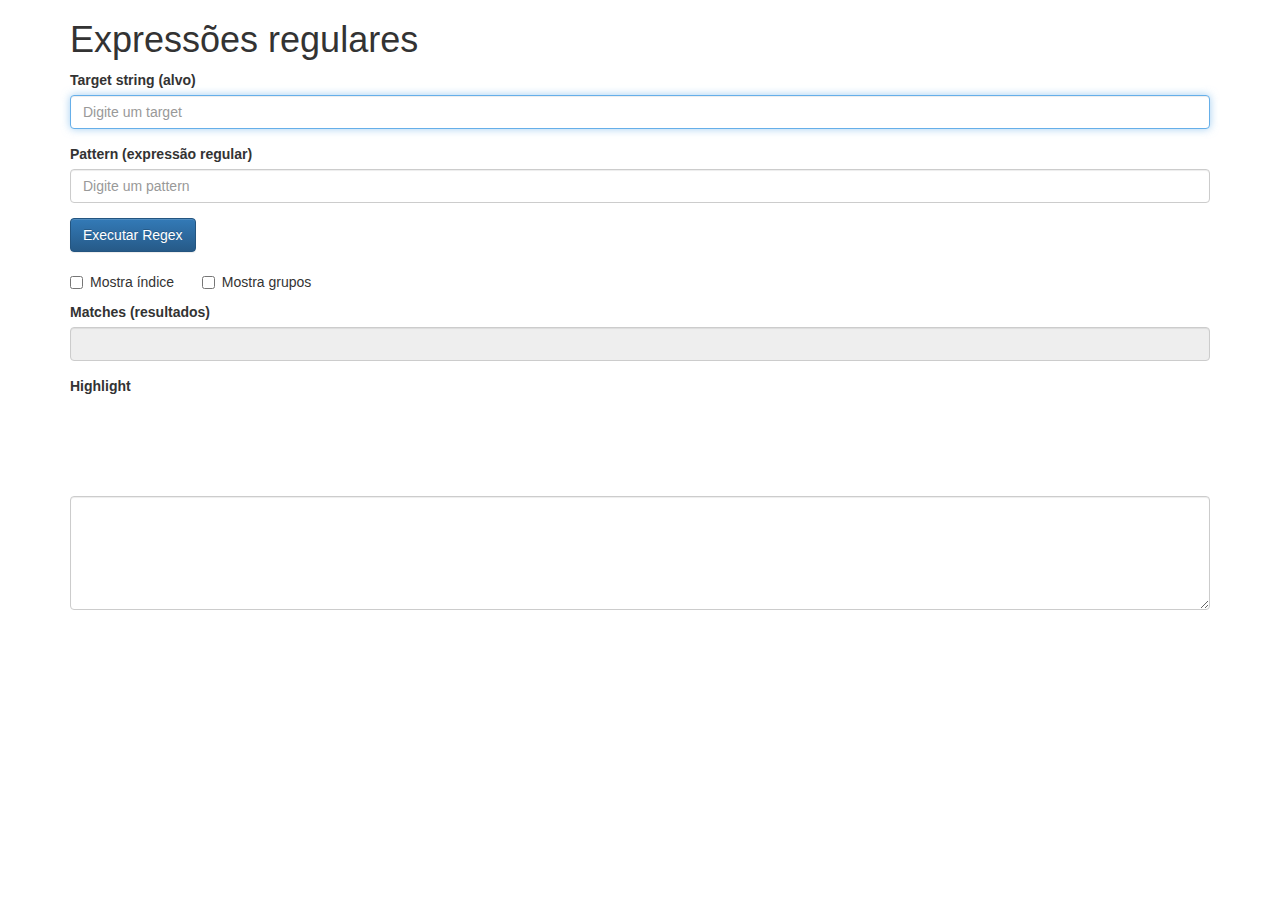
<file: T3/RegEx/index.html>
<!DOCTYPE html>
<html>
<head>
    <meta charset="UTF-8">
    <title>Alura - Expressões regulares</title>
    <link rel="stylesheet" href="css/bootstrap.css">
    <link rel="stylesheet" href="css/bootstrap-theme.css"> 
</head>

<body class="container">
    
    <h1 class="text-left">Expressões regulares</h1>
    
    <form class="form" >
        
        <div class="form-group">
            <label for="target">Target string (alvo)</label>
            <input type="text" id="target" class="form-control" value="" autocomplete="off" required autofocus placeholder="Digite um target" />        
        </div>    
        
        <div class="form-group">
            <label for="pattern">Pattern (expressão regular)</label>
            <input type="text" id="pattern" class="form-control" value="" autocomplete="off" required  placeholder="Digite um pattern"/>
        </div>

        <div class="form-group">                
            <button class="btn btn-primary" onclick="executa(event)">Executar Regex</button>
        </div>

        <div class="checkbox">
            <label><input type="checkbox" id="mostraIndex" value="true" />Mostra índice </label>
            <label></label>
            <label><input type="checkbox" id="mostraGrupos" value="true" />Mostra grupos </label>
        </div>

        <div class="form-group">
            <label for="resultado" id="labelResultados">Matches (resultados)</label>
            <input type="text" id="resultado" class="form-control" value="" readonly />
        </div>

        <div class="form-group">
            <label for="resultado" id="labelHighlight">Highlight</label>
            <div id="highlightText" style="font-size:30px;"></div>
        </div>
        
    </form>

    <br />
    <br />
    <br />
    <br />

    <div class="form-group">

      <textarea class="form-control" rows="5" id="comment"></textarea>

    </div>
   <br />

    <script src="js/regex.js"></script>
    </body>
</html>
</file>
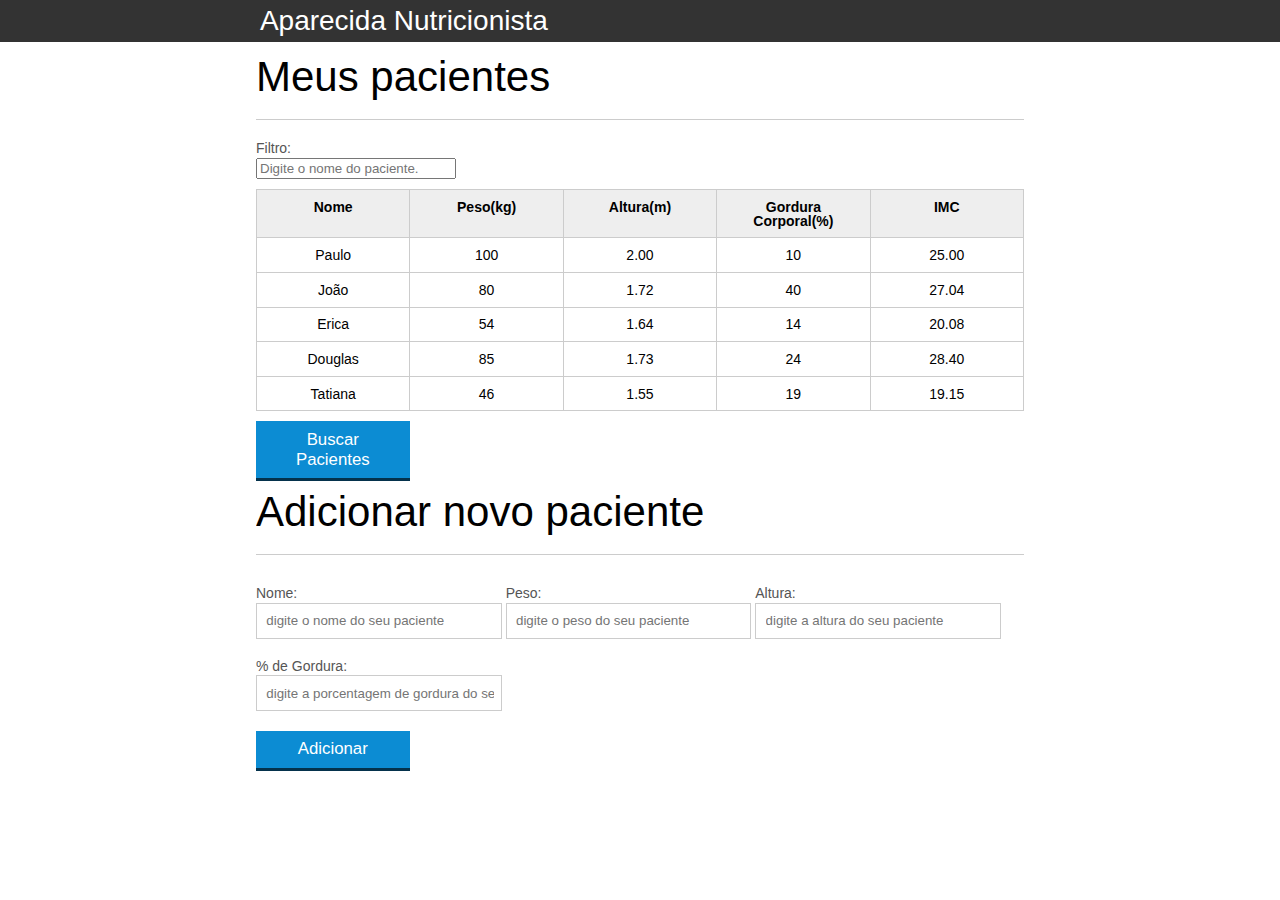
<file: T3/JavaScript/introducao-javascript/index.html>
<!DOCTYPE html>
<html lang="pt-br">
	<head>
		<meta charset="UTF-8">
		<title>Aparecida Nutrição</title>
		<link rel="icon" href="favicon.ico" type="image/x-icon">
		<link rel="stylesheet" type="text/css" href="css/reset.css">
		<link rel="stylesheet" type="text/css" href="css/index.css">
	</head>
	<body>

		<header>
			<div class="container">
				<h1 class="titulo">Aparecida Nutrição</h1>
			</div>
		</header>
		<main>
			<section class="container">
				<h2>Meus pacientes</h2>
				<label for="filtrar-tabela">Filtro:</label>
				<input type="text" name="filtro" id="filtrar-tabela" placeholder="Digite o nome do paciente.">
				<table>
					<thead>
						<tr>
							<th>Nome</th>
							<th>Peso(kg)</th>
							<th>Altura(m)</th>
							<th>Gordura Corporal(%)</th>
							<th>IMC</th>
						</tr>
					</thead>
					<tbody id="tabela-pacientes">
						<tr class="paciente" id="primeiro-paciente" >
							<td class="info-nome">Paulo</td>
							<td class="info-peso">100</td>
							<td class="info-altura">2.00</td>
							<td class="info-gordura">10</td>
							<td class="info-imc">0</td>
						</tr>

						<tr class="paciente" >
							<td class="info-nome">João</td>
							<td class="info-peso">80</td>
							<td class="info-altura">1.72</td>
							<td class="info-gordura">40</td>
							<td class="info-imc">0</td>
						</tr>

						<tr class="paciente" >
							<td class="info-nome">Erica</td>
							<td class="info-peso">54</td>
							<td class="info-altura">1.64</td>
							<td class="info-gordura">14</td>
							<td class="info-imc">0</td>
						</tr>

						<tr class="paciente">
							<td class="info-nome">Douglas</td>
							<td class="info-peso">85</td>
							<td class="info-altura">1.73</td>
							<td class="info-gordura">24</td>
							<td class="info-imc">0</td>
						</tr>

						<tr class="paciente" >
							<td class="info-nome">Tatiana</td>
							<td class="info-peso">46</td>
							<td class="info-altura">1.55</td>
							<td class="info-gordura">19</td>
							<td class="info-imc">0</td>
						</tr>
					</tbody>
				</table>

				<span id="erro-ajax" class="invisivel">Erro ao buscar os pacientes</span>
				<button id="buscar-pacientes" class="botao bto-principal">Buscar Pacientes</button>

			</section>
		</main>

		<section class="container">
    <h2 id="titulo-form">Adicionar novo paciente</h2>
		<ul id="mensagens-erro"></ul>
    <form id="form-adiciona">
        <div class="grupo">
            <label for="nome">Nome:</label>
            <input id="nome" name="nome" type="text" placeholder="digite o nome do seu paciente" class="campo">
        </div>
        <div class="grupo">
            <label for="peso">Peso:</label>
            <input id="peso" name="peso" type="text" placeholder="digite o peso do seu paciente" class="campo campo-medio">
        </div>
        <div class="grupo">
            <label for="altura">Altura:</label>
            <input id="altura" name="altura" type="text" placeholder="digite a altura do seu paciente" class="campo campo-medio">
        </div>
        <div class="grupo">
            <label for="gordura">% de Gordura:</label>
            <input id="gordura" name="gordura" type="text" placeholder="digite a porcentagem de gordura do seu paciente" class="campo campo-medio">
        </div>

        <button id="adicionar-paciente" class="botao bto-principal">Adicionar</button>
    </form>
</section>

		<script src="js/calcula-imc.js"></script>
		<script src="js/form.js"></script>
		<script src="js/remove-paciente.js"></script>
		<script src="js/filtra.js"></script>
		<script src="js/buscar-pacientes.js"></script>



	</body>
</html>
</file>
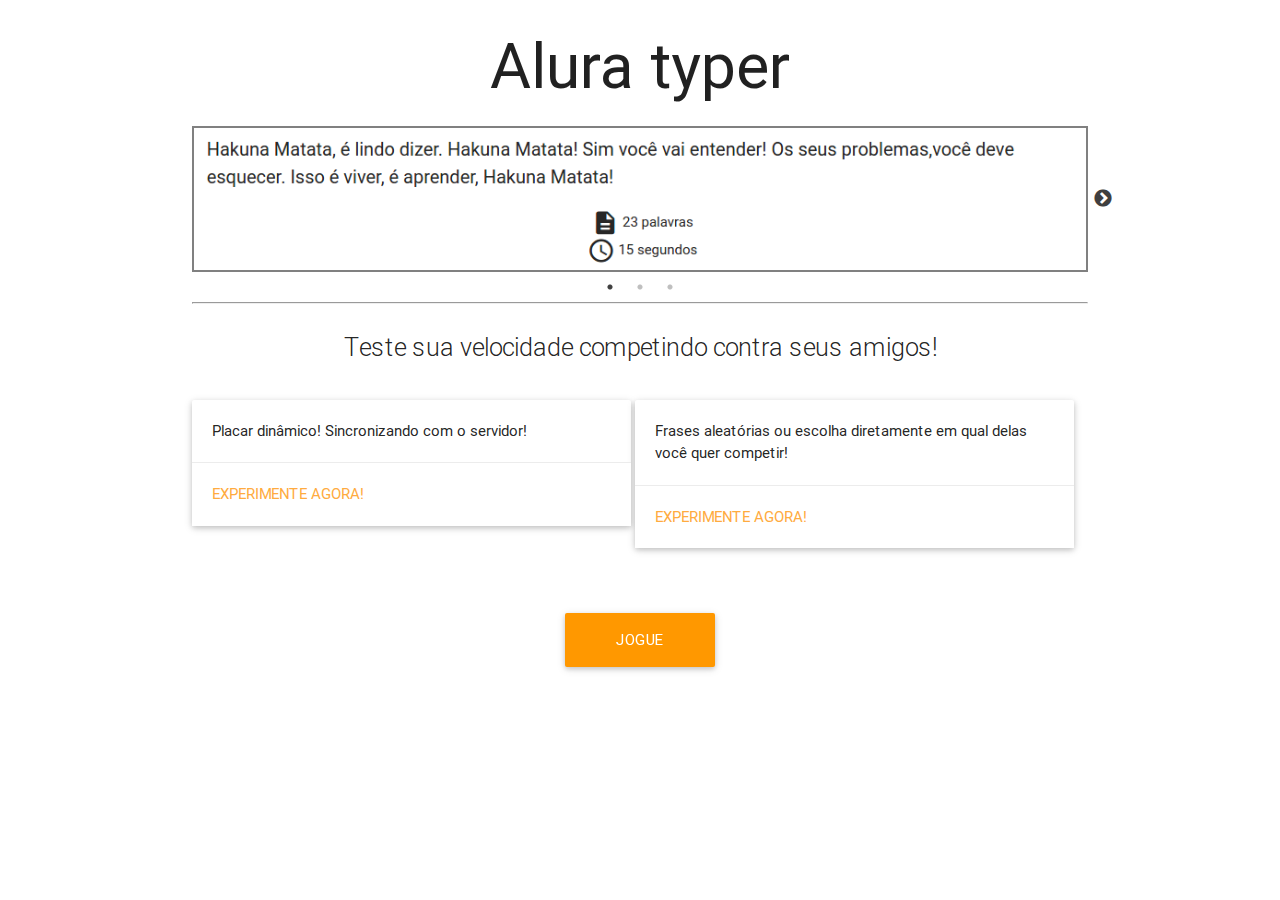
<file: T3/JQuery/alura-typer/public/index.html>
<!DOCTYPE html>
<html lang="en">
<head>
    <meta charset="UTF-8">
    <title>Alura Typer</title>
    <!--Import materialize.css-->
    <link rel="stylesheet" href="css/libs/materialize.min.css">
    <!-- Import Google Material Icons -->
    <link href="css/libs/google-fonts.css" rel="stylesheet">

    <link rel="stylesheet" type="text/css" href="slick/slick.css"/>
    <link rel="stylesheet" type="text/css" href="slick/slick-theme.css"/>

    <link href="css/index.css" rel="stylesheet">
</head>
<body>
    <section class="container">
        <h1 class="center titulo header">Alura typer</h1>
        <div class="slider">
            <img src="img/slide1.png" class="imagem-jogo">
            <img src="img/slide2.png" class="imagem-jogo">
            <img src="img/slide3.png" class="imagem-jogo">
        </div>
        <hr>
        <p class="flow-text center">Teste sua velocidade competindo contra seus amigos!</p>
        <div class="card">
           <div class="card-image">
             <!-- <img src="images/sample-1.jpg"> -->
           </div>
           <div class="card-content">
             <p>Placar dinâmico! Sincronizando com o servidor!</p>
           </div>
           <div class="card-action">
             <a href="principal.html">Experimente agora!</a>
           </div>
         </div>
         <div class="card">
           <div class="card-image">
             <!-- <img src="img/sl.jpg"> -->
           </div>
           <div class="card-content">
             <p>Frases aleatórias ou escolha diretamente em qual delas você quer competir!</p>
           </div>
           <div class="card-action">
             <a href="principal.html">Experimente agora!</a>
           </div>
         </div>

         <a class="waves-effect waves-light btn-large orange" id="botao-jogue" href="principal.html">Jogue agora!</a>

    </section>

    <script src="js/jquery.js"></script>
    <script src="slick/slick.min.js"></script>
    <script src="js/slider.js"></script>


</body>
</html>
</file>
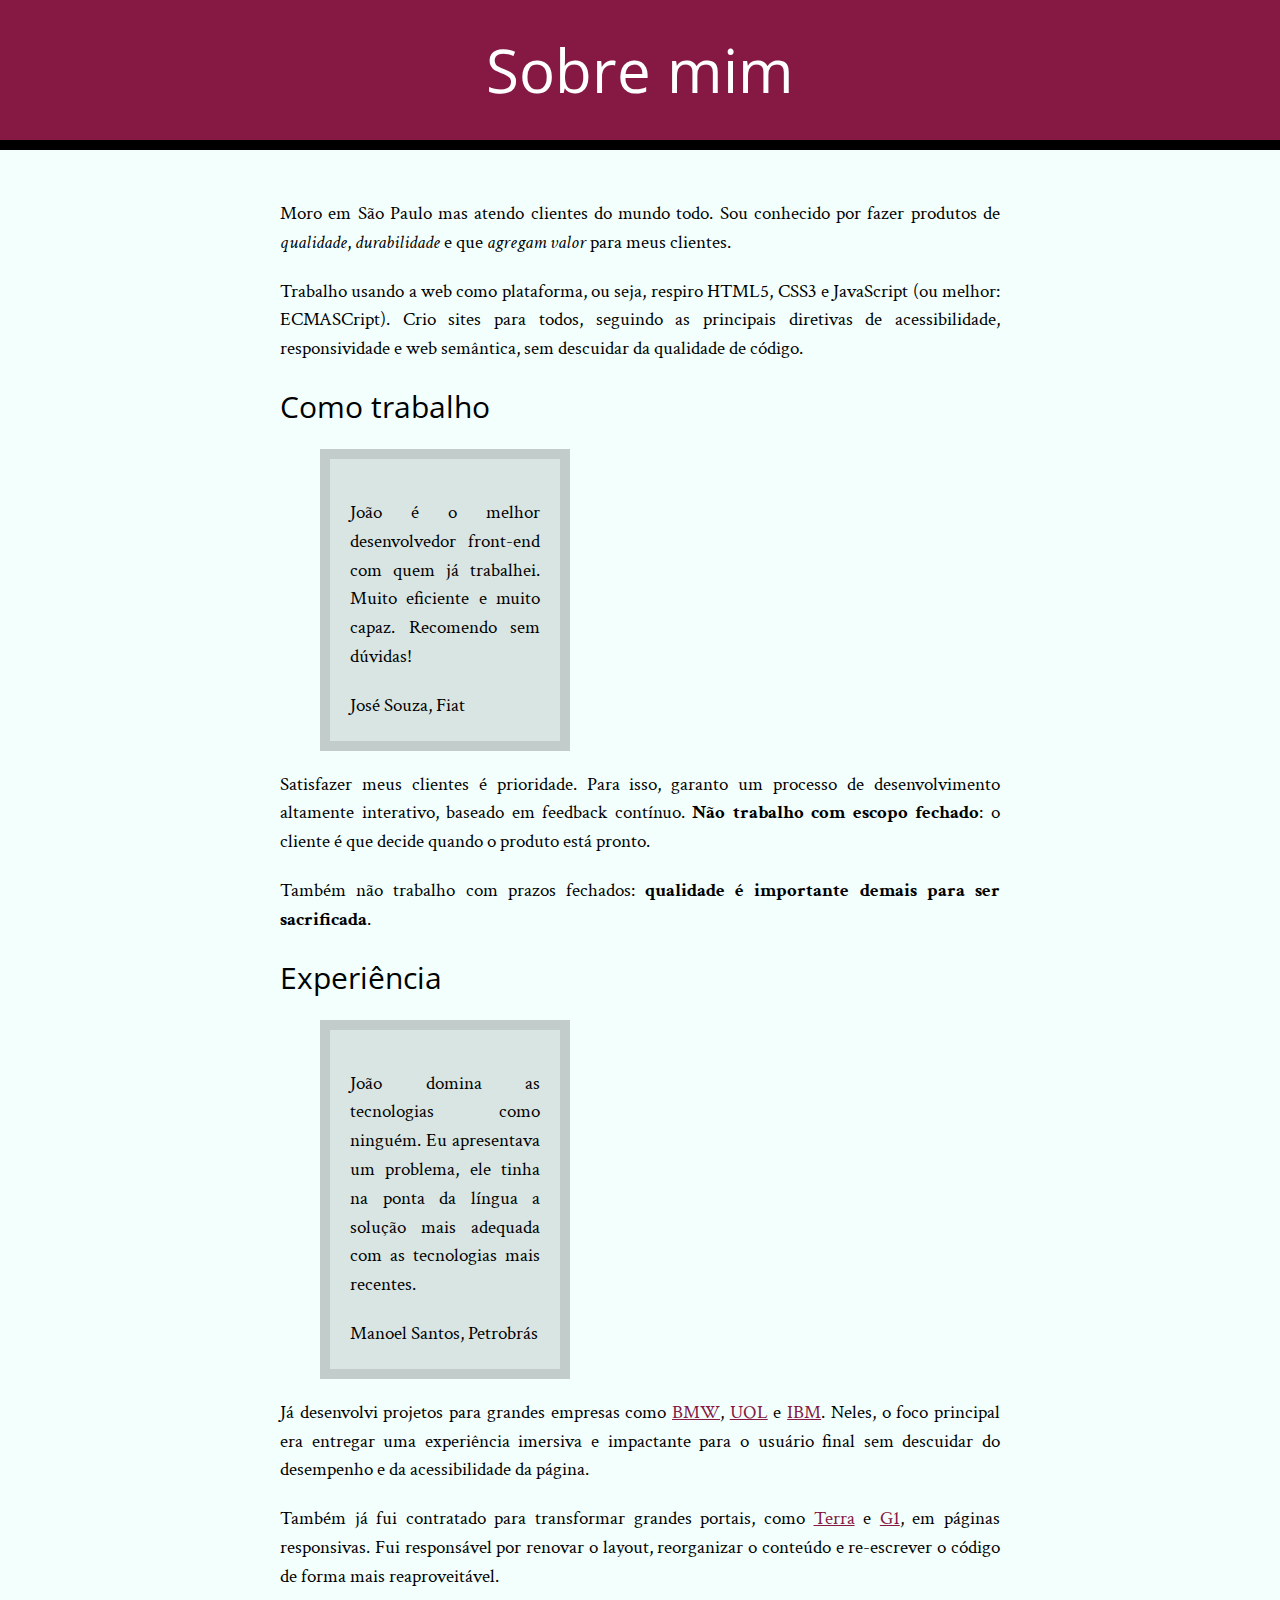
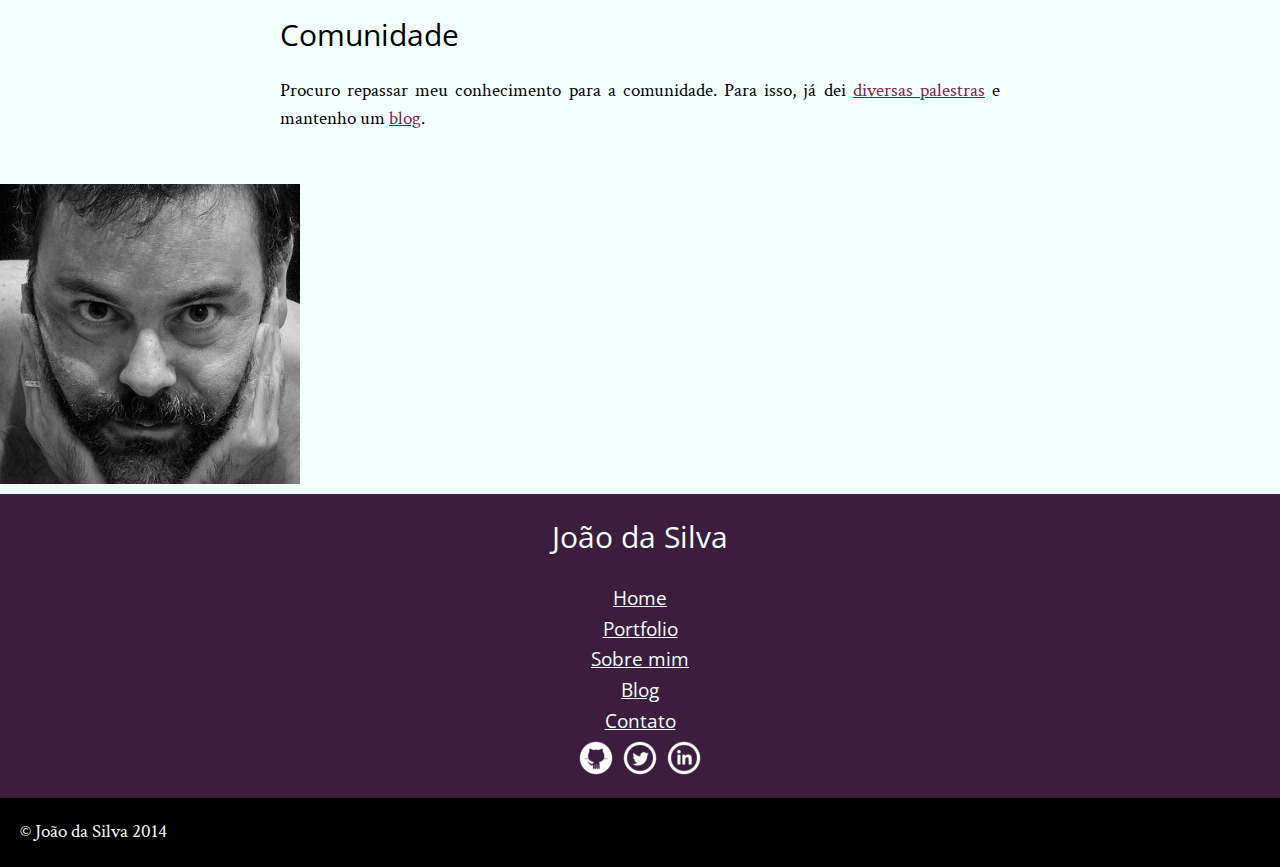
<file: T1/Curso HTML/sitejoão/bio.html>
<!DOCTYPE html>
<html>
	<head>
		<title>Biografia - João da Silva</title>
		<meta charset="utf-8">
		<link rel="icon" href="favicon.png">
		<link rel="stylesheet" href="reset.css">
		<link rel="stylesheet" href="site.css">
		<link rel="stylesheet" href="http://fonts.googleapis.com/css?family=Crimson+Text:400,400italic,600">
		<link rel="stylesheet" href="http://fonts.googleapis.com/css?family=Open+Sans+Condensed:700">
	</head>
	<body>
		<main>
			<h1 class="titulo-principal">Sobre mim</h1>

			<div class="container">
				<p>Moro em São Paulo mas atendo clientes do mundo todo. Sou conhecido por fazer produtos de <em>qualidade</em>, <em>durabilidade</em> e que <em>agregam valor</em> para meus clientes.</p>

				<p>Trabalho usando a web como plataforma, ou seja, respiro HTML5, CSS3 e JavaScript (ou melhor: ECMASCript). Crio sites para todos, seguindo as principais diretivas de acessibilidade, responsividade e web semântica, sem descuidar da qualidade de código.</p>

				<h2 class="subtitulo-texto">Como trabalho</h2>

				<blockquote class="citacao-bio">
					<p>João é o melhor desenvolvedor front-end com quem já trabalhei. Muito eficiente e muito capaz. Recomendo sem dúvidas!</p>
					<cite>José Souza, Fiat</cite>
				</blockquote>

				<p>Satisfazer meus clientes é prioridade. Para isso, garanto um processo de desenvolvimento altamente interativo, baseado em feedback contínuo. <strong>Não trabalho com escopo fechado</strong>: o cliente é que decide quando o produto está pronto.</p>

				<p>Também não trabalho com prazos fechados: <strong>qualidade é importante demais para ser sacrificada</strong>.</p>

				<h2 class="subtitulo-texto">Experiência</h2>

				<blockquote class="citacao-bio">
					<p>João domina as tecnologias como ninguém. Eu apresentava um problema, ele tinha na ponta da língua a solução mais adequada com as tecnologias mais recentes.</p>
					<cite>Manoel Santos, Petrobrás</cite>
				</blockquote>

				<p>Já desenvolvi projetos para grandes empresas como <a href="http://www.bmw.com">BMW</a>, <a href="http://www.uol.com.br">UOL</a> e <a href="http://www.ibm.com.br">IBM</a>. Neles, o foco principal era entregar uma experiência imersiva e impactante para o usuário final sem descuidar do desempenho e da acessibilidade da página.</p>

				<p>Também já fui contratado para transformar grandes portais, como <a href="http://www.terra.com.br">Terra</a> e <a href="http://www.g1.globo.com">G1</a>, em páginas responsivas. Fui responsável por renovar o layout, reorganizar o conteúdo e re-escrever o código de forma mais reaproveitável.</p>

				<h2 class="subtitulo-texto">Comunidade</h2>

				<p>Procuro repassar meu conhecimento para a comunidade. Para isso, já dei <a href="portfolio.html">diversas palestras</a> e mantenho um <a href="blog.html">blog</a>.</p>
			</div>
		</main>
		<img src="eu.jpg" alt="Foto de João da Silva" class="minha-foto">
		<aside class="navegacao-site">
			<h1>João da Silva</h1>
			<nav>
				<ul>
					<li><a href="index.html">Home</a></li>
					<li><a href="portfolio.html">Portfolio</a></li>
					<li><a href="bio.html">Sobre mim</a></li>
					<li><a href="blog.html">Blog</a></li>
					<li><a href="contato.html">Contato</a></li>
				</ul>
			</nav>
			<ul class="icones-redes-sociais">
				<li>
					<a class="icone-github" href="https://github.com/joaodasilva">
                        Github
					</a>
				</li>
				<li>
					<a class="icone-twitter" href="https://twitter.com/joaodasilva">
                        Twitter
					</a>
				</li>
				<li>
					<a class="icone-linkedin" href="https://br.linkedin.com/pub/joão-da-silva/32/4/508">
                        LinkedIn
					</a>
				</li>
			</ul>
		</aside>
		<footer class="rodape-pagina">
			&copy; João da Silva 2014
		</footer>
	</body>
</html>
</file>
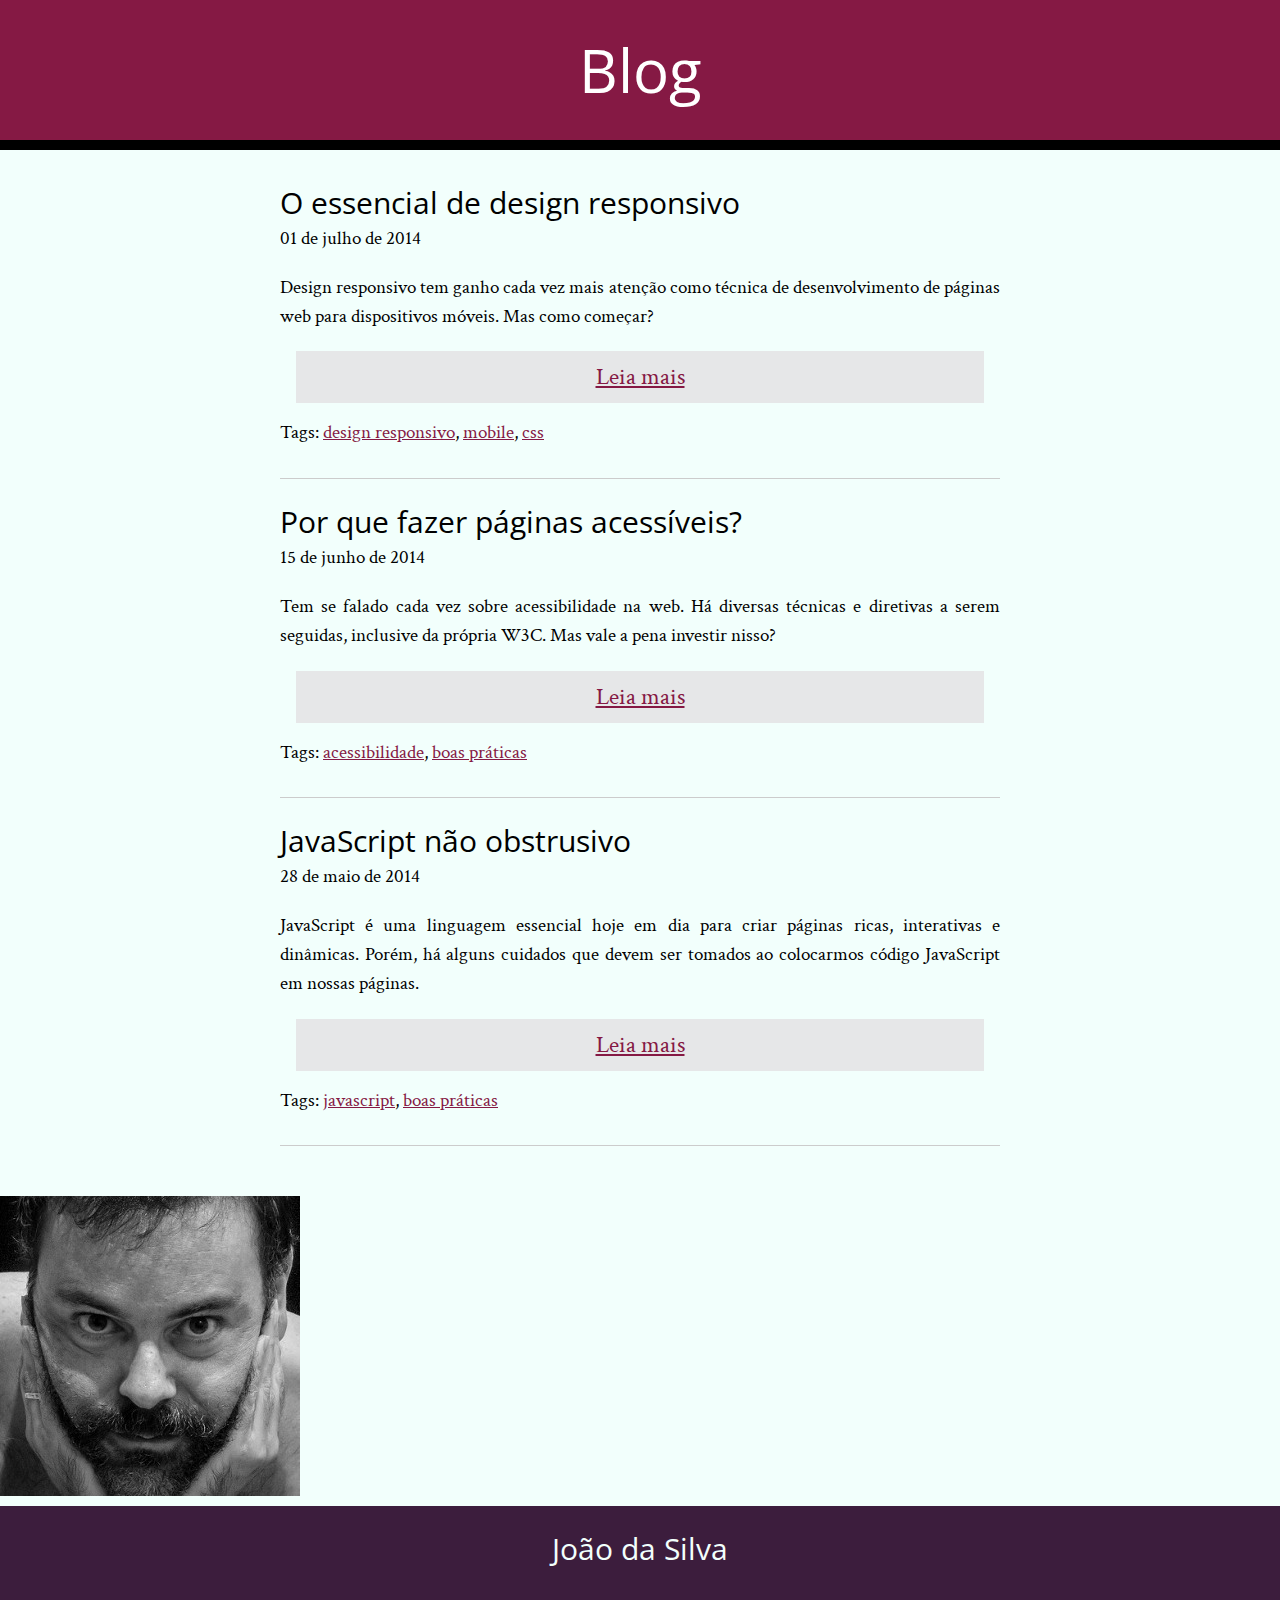
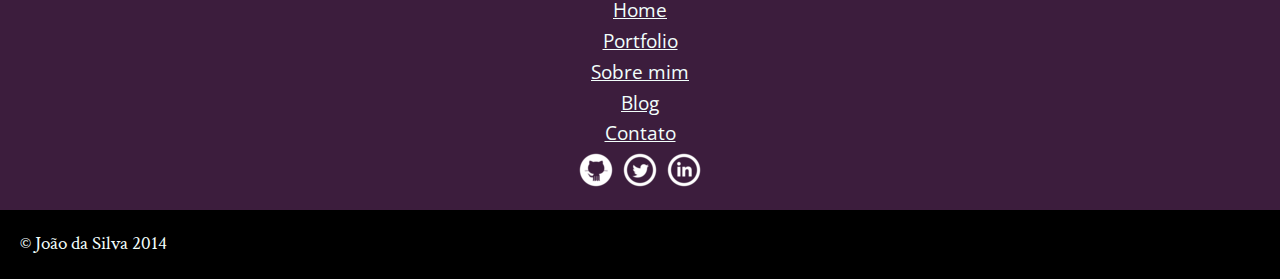
<file: T1/Curso HTML/sitejoão/blog.html>
<!DOCTYPE html>
<html>
	<head>
		<title>Blog - João da Silva</title>
		<meta charset="utf-8">
		<link rel="icon" href="favicon.png">
		<link rel="stylesheet" href="reset.css">
		<link rel="stylesheet" href="site.css">
		<link rel="stylesheet" href="http://fonts.googleapis.com/css?family=Crimson+Text:400,400italic,600">
		<link rel="stylesheet" href="http://fonts.googleapis.com/css?family=Open+Sans+Condensed:700">
	</head>
	<body>
		<main>
			<h1 class="titulo-principal">Blog</h1>

			<div class="container">
				<article class="artigo">
					<h2 class="subtitulo-texto">O essencial de design responsivo</h2>
					<time datetime="2014-07-01">01 de julho de 2014</time>

					<p>Design responsivo tem ganho cada vez mais atenção como técnica de desenvolvimento de páginas web para dispositivos móveis. Mas como começar?</p>

					<a class="leia-mais" href="#">Leia mais</a>
					<footer>Tags: <a href="#">design responsivo</a>, <a href="#">mobile</a>, <a href="#">css</a></footer>
				</article>

				<article class="artigo">
					<h2 class="subtitulo-texto">Por que fazer páginas acessíveis?</h2>
					<time datetime="2014-06-15">15 de junho de 2014</time>

					<p>Tem se falado cada vez sobre acessibilidade na web. Há diversas técnicas e diretivas a serem seguidas, inclusive da própria W3C. Mas vale a pena investir nisso?</p>

					<a class="leia-mais" href="#">Leia mais</a>
					<footer>Tags: <a href="#">acessibilidade</a>, <a href="#">boas práticas</a></footer>
				</article>

				<article class="artigo">
					<h2 class="subtitulo-texto">JavaScript não obstrusivo</h2>
					<time datetime="2014-05-28">28 de maio de 2014</time>

					<p>JavaScript é uma linguagem essencial hoje em dia para criar páginas ricas, interativas e dinâmicas. Porém, há alguns cuidados que devem ser tomados ao colocarmos código JavaScript em nossas páginas.</p>
					
					<a class="leia-mais" href="#">Leia mais</a>
					<footer>Tags: <a href="#">javascript</a>, <a href="#">boas práticas</a></footer>
				</article>
			</div>
		</main>
		<img src="eu.jpg" alt="Foto de João da Silva" class="minha-foto">
		<aside class="navegacao-site">
			<h1>João da Silva</h1>
			<nav>
				<ul>
					<li><a href="index.html">Home</a></li>
					<li><a href="portfolio.html">Portfolio</a></li>
					<li><a href="bio.html">Sobre mim</a></li>
					<li><a href="blog.html">Blog</a></li>
					<li><a href="contato.html">Contato</a></li>
				</ul>
			</nav>
			<ul class="icones-redes-sociais">
				<li>
					<a class="icone-github" href="https://github.com/joaodasilva">
                        Github
					</a>
				</li>
				<li>
					<a class="icone-twitter" href="https://twitter.com/joaodasilva">
                        Twitter
					</a>
				</li>
				<li>
					<a class="icone-linkedin" href="https://br.linkedin.com/pub/joão-da-silva/32/4/508">
                        LinkedIn
					</a>
				</li>
			</ul>
		</aside>
		<footer class="rodape-pagina">
			&copy; João da Silva 2014
		</footer>
	</body>
</html>
</file>
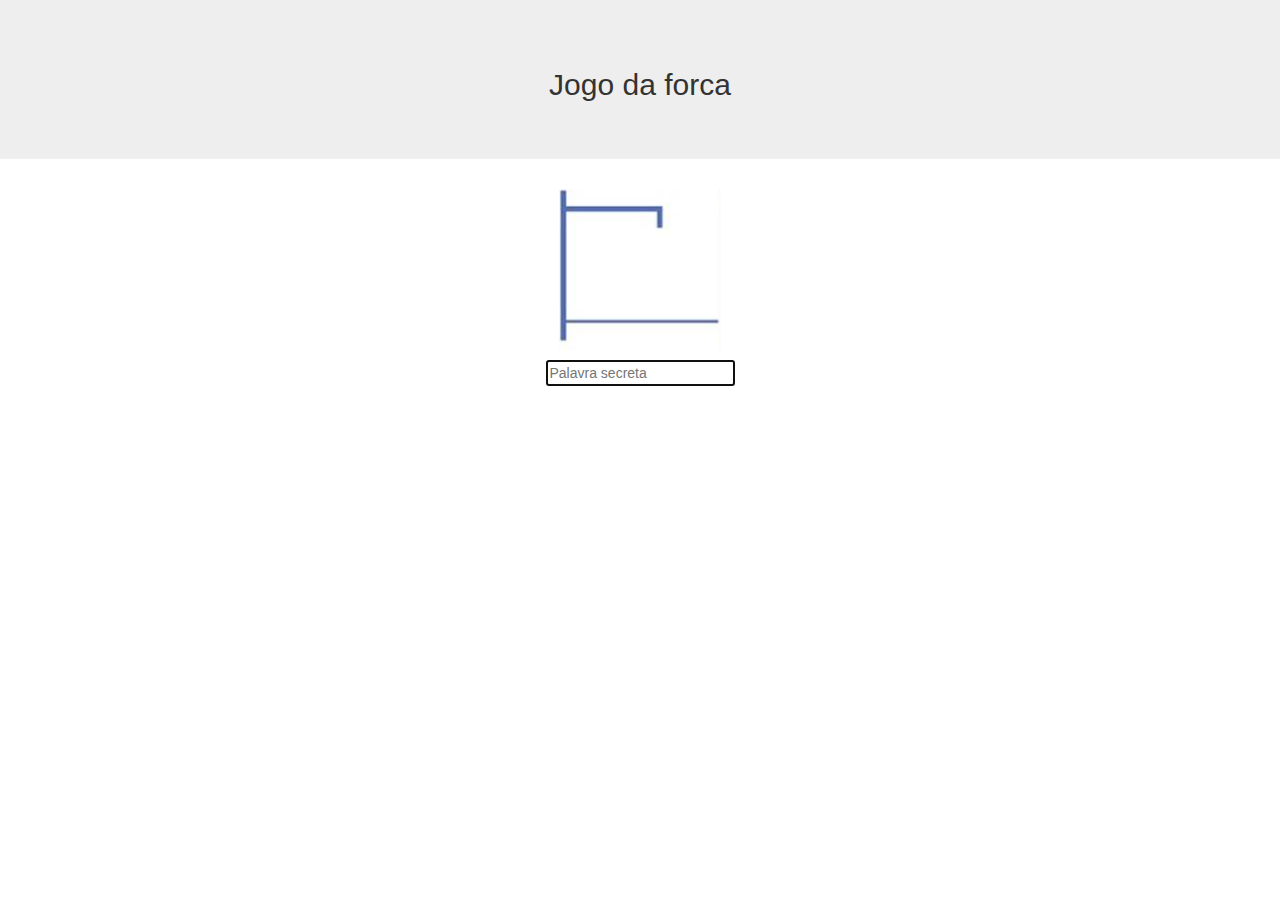
<file: T3/Projeto Conclusao/gallows/gallows.html>
<!DOCTYPE html>
<html lang="pt-br">
<head>
    <meta charset="UTF-8">
    <meta name="viewport" content="width=device-width">
    <link rel="stylesheet" href="css/bootstrap.min.css">
    <link rel="stylesheet" href="css/sprite.css">
    <link rel="stylesheet" href="css/lacuna.css">
    <title>Jogo da Forca</title>
</head>
<body>
    <div class="jumbotron">
        <h2 class="text-center">Jogo da forca</h2>
    </div>
    <div class="container">
        <div class="sprite"></div>
        <ul class="lacunas text-center"></ul>

        <div class="text-center">
        <input id="entrada"
            class="entrada"
            placeholder="Palavra secreta" autofocus>
        </div>
    </div>

    <script src="js/jquery.min.js"></script>
    <script src="js/sprite.js"></script>
    <script src="js/jogo.js"></script>
    <script src="js/controller.js"></script>
    <script>
    criaController(criaJogo(createSprite('.sprite'))).inicia();
    </script>
</body>
</html>
</file>
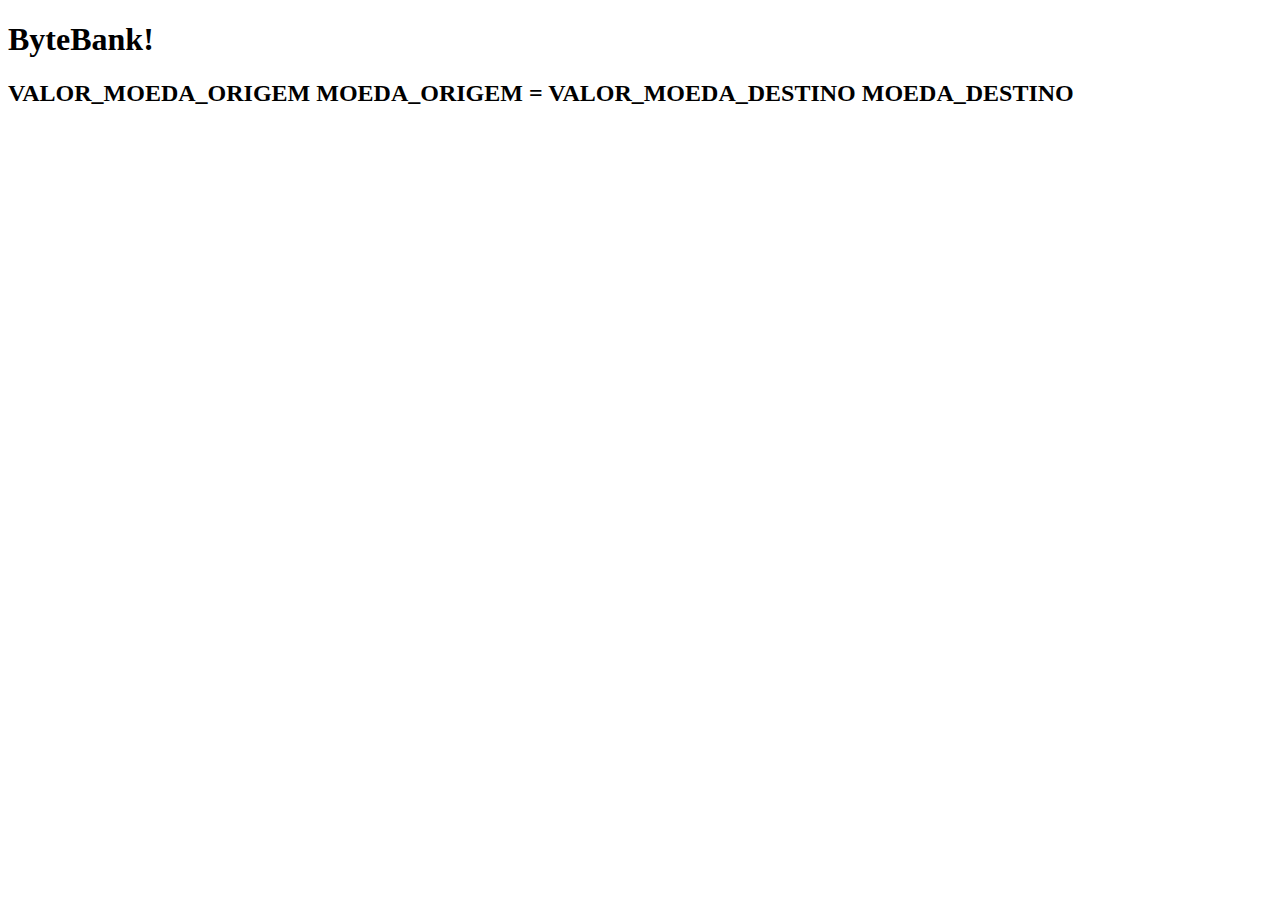
<file: T2/Reflection C#/ByteBank.Portal/ByteBank.Portal/View/Cambio/Calculo.html>
﻿<!DOCTYPE html>
<html>
<header>
    <meta charset="utf-8" />
    <meta name="viewport" content="width=device-width, initial-scale=1.0">        
    <title>ByteBank</title>
</header>
<body>
    <h1>ByteBank!</h1>
    <h2> VALOR_MOEDA_ORIGEM MOEDA_ORIGEM = VALOR_MOEDA_DESTINO MOEDA_DESTINO </h2>
</body>
</html>
</file>
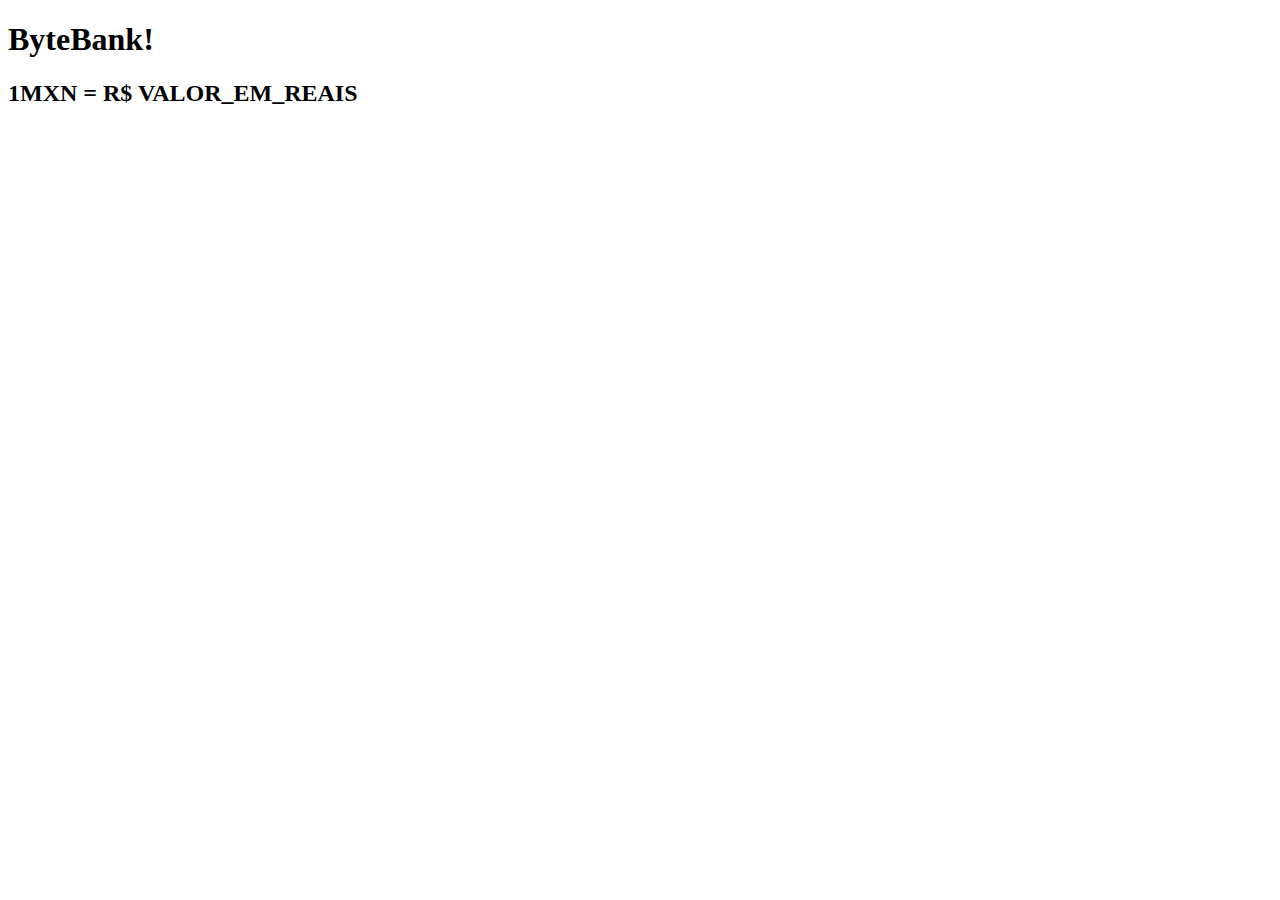
<file: T2/Reflection C#/ByteBank.Portal/ByteBank.Portal/View/Cambio/MXN.html>
﻿<!DOCTYPE html>
<html>
<header>
    <meta charset="utf-8" />
    <meta name="viewport" content="width=device-width, initial-scale=1.0">        
    <title>ByteBank</title>
</header>
<body>
    <h1>ByteBank!</h1>
    <h2>1MXN = R$ VALOR_EM_REAIS </h2>
</body>
</html>
</file>
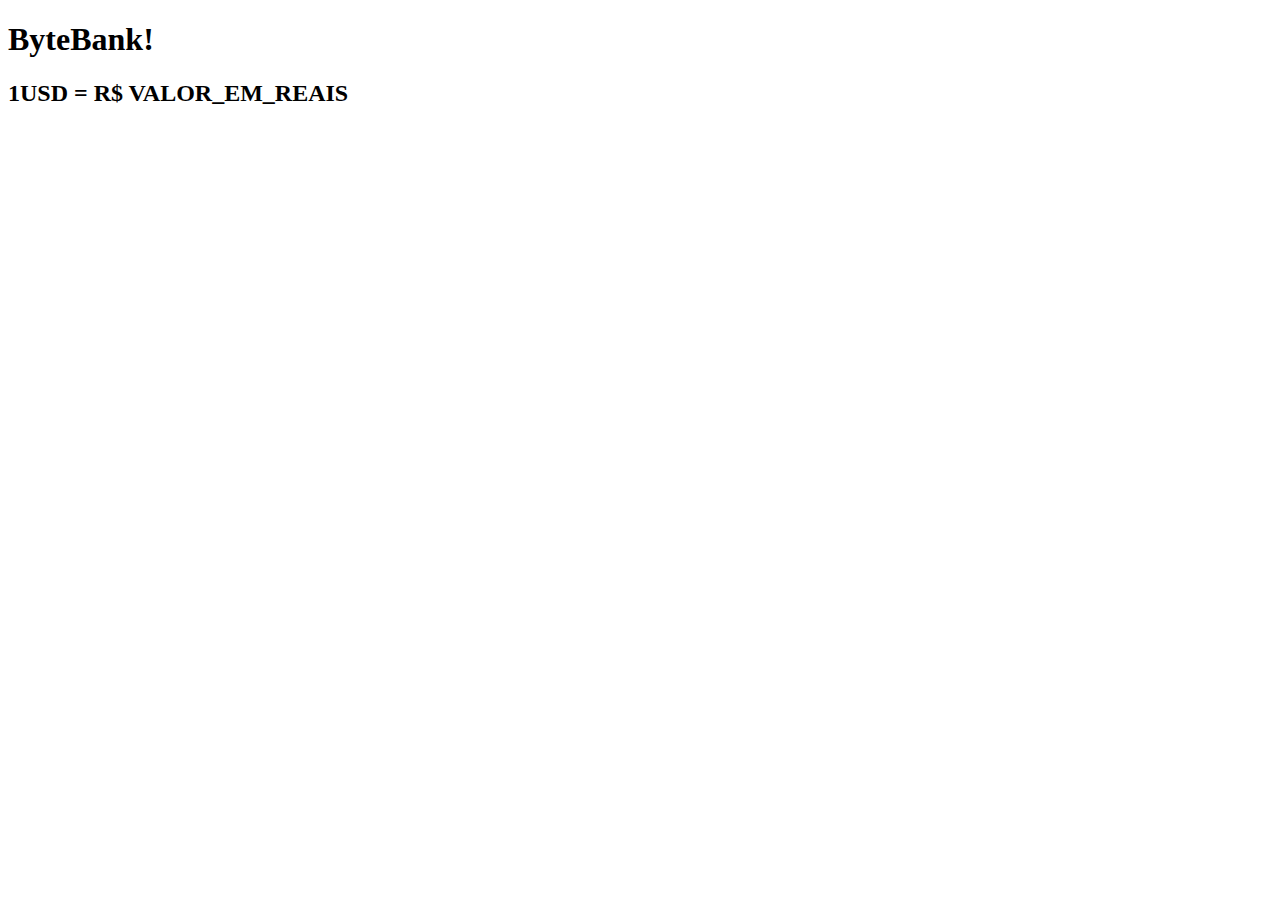
<file: T2/Reflection C#/ByteBank.Portal/ByteBank.Portal/View/Cambio/USD.html>
﻿<!DOCTYPE html>
<html>
<header>
    <meta charset="utf-8" />
    <meta name="viewport" content="width=device-width, initial-scale=1.0">        
    <title>ByteBank</title>
</header>
<body>
    <h1>ByteBank!</h1>
    <h2>1USD = R$ VALOR_EM_REAIS</h2>
</body>
</html>
</file>
<file: T3/JavaScript/introducao-javascript/css/index.css>
*{
	box-sizing: border-box;
 }

body{
	font-family: "Helvetica Neue", "Helvetica", Helvetica, Arial, sans-serif;
	font-size: 14px;
}

header{
	background-color: #333;
	height: 3em;
	color: #FFF;
	margin-bottom: 1em;
}

header h1{
	font-size: 2em;
	display:inline-block;
	vertical-align:	middle;
}
header h2{
	font-size: 2em;
	display:inline-block;
	vertical-align:	middle;
}

header .container:before{
	content: '';
	display:inline-block;
	height: 100%;
	vertical-align:	middle;
}

.container{
	width: 60%;
	height: 100%;
	margin: 0 auto;
}

section{
	margin: 2em 0;
	overflow: hidden;
}

section h2{
	font-size: 3em;
	display: block;
	padding-bottom: .5em;
	border-bottom: 1px solid #ccc;
	margin-bottom: .5em;
}

table{
	width: 100%;
	margin-bottom : .5em;
    table-layout: fixed;

}

td, th {
	padding: .7em;
	margin: 0;
	border: 1px solid #ccc;
	text-align: center;
}

th{
	font-weight: bold;
	background-color: #EEE;
}

label{
	color: #555;
	display: block;
	margin-bottom: .2em;
}

.campo{
	margin: 0;
	padding-bottom: 1em;
	width: 100%;
	border: 1px solid #ccc;
	padding: .7em;
	width: 100%;
}

.campo-medio{
	display: inline-block;
	padding-right: .5em;
}

.grupo{
	width: 32%;
	display: inline-block;
	padding: 10px 0px;
}

button{
	padding: .5em 2em;
	border: 0;
	border-bottom: 3px solid;
	font-size: 1.2em;
	cursor: pointer;
	margin: 0;
	margin-top: -3px;
	color: #fff;
	background-color:#0c8cd3;
	border-color: #04324c;
	width: 20%;
    display: block;
    clear: both;
    margin: 10px 0px;

}

button:active{
	margin-top:0px;
	border: 0;
}

button[disabled=disabled], button:disabled {
    background-color: gray;
	border-color: darkgray;

}

.adicionar-paciente{
    margin-top: 30px;
}

.campo-invalido{
	border: 1px solid red;
}

.paciente-invalido{
	background-color: lightcoral;
}

#mensagens-erro{
	color: red;
}

.fadeOut{
	opacity: 0;
	transition: 0.5s;
}

#filtrar-tabela{
	width: 200px;
	weight: 35px;
	margin-bottom: 10px;

}

.invisivel{
	display: none;
}
</file>
<file: T3/JQuery/alura-typer/public/css/libs/google-fonts.css>
/* fallback */
@font-face {
  font-family: 'Material Icons';
  font-style: normal;
  font-weight: 400;
  src: local('../../fonts/Material Icons'), local('../../fonts/MaterialIcons-Regular'), url(https://fonts.gstatic.com/s/materialicons/v17/2fcrYFNaTjcS6g4U3t-Y5ZjZjT5FdEJ140U2DJYC3mY.woff2) format('woff2');
}

.material-icons {
  font-family: 'Material Icons';
  font-weight: normal;
  font-style: normal;
  font-size: 24px;
  line-height: 1;
  letter-spacing: normal;
  text-transform: none;
  display: inline-block;
  white-space: nowrap;
  word-wrap: normal;
  direction: ltr;
  -webkit-font-feature-settings: 'liga';
  -webkit-font-smoothing: antialiased;
}
</file>
<file: T3/JQuery/alura-typer/public/css/index.css>
.card{
	width: 49%;
	display: inline-block;
	vertical-align: top;
}


#botao-jogue{
	width: 150px;
	display: block;
	margin: 50px auto;
}

.imagem-jogo {
	border: 2px solid gray;
}

.slider{
	height: auto;
}

.slic-prev:before, .slick-next:before{
	color: black;
}
</file>
<file: T1/Curso HTML/sitejoão/site.css>
body {
	font-family: "Crimson Text", "Times New Roman", serif;
	background-color: #F2FFFC;
	font-size: 120%;
	line-height: 1.5;
}

h1, h2 {
	font-family: "Open Sans Condensed", "Arial", sans-serif;
}

.titulo-principal {
	text-align: center;
	background-color: #851944;
	color: #FFF;
	padding: 25px;
	border-bottom: 10px solid black;
	font-size: 60px;
}

p {
	text-align: justify;
	margin: 20px 0;
}

.citacao-bio {
	background-color: #D9E5E3;
	border: 10px solid #C2CCCA;
	width: 250px;
	box-sizing: border-box;
	margin: 20px 40px;
}

.navegacao-site {
	text-align: center;
	background-color: #3C1D3D;
	color: #F2FFFC;
}

.rodape-pagina {
	background-color: #000;
	color: #F2FFFC;
}

main a {
	color: #851944;
}

.navegacao-site a {
	color: inherit;
	font-family: "Open Sans Condensed", sans-serif;
}

.citacao-bio, .navegacao-site, .rodape-pagina {
    padding: 20px;
}

.container {
	width: 720px;
	margin: auto;
	padding: 30px 0;
}

.navegacao-site h1 {
	font-size: 30px;
	margin-bottom: 25px;
}

strong {
	font-weight: bold;
}

em {
	font-style: italic;
}

.subtitulo-texto {
	font-size: 30px;
}

.icones-redes-sociais li {
	display: inline-block;
}

.artigo {
	padding-bottom: 30px;
	border-bottom: 1px solid #ccc;
	margin-bottom: 20px;
}

.leia-mais {
	padding: 8px;
	margin: 16px;
	display: block;
	font-size: 24px;
	text-align: center;
	background-color: #E6E7E8;
}
.icones-redes-sociais a {
    width: 40px;
    height: 40px;
    display: block;
    text-indent: -9999px;
}
.icone-github {
    background-image: url(github.png);
}
.icone-twitter{
    background-image: url(twitter.png);
}
.icone-linkedin{
    background-image: url(linkedin.png);
}
</file>
<file: T3/Projeto Conclusao/gallows/css/sprite.css>
.sprite {
    background: url(../img/sprite.jpeg) no-repeat;
    width: 162.6px;
    height: 160.5px;
    margin: 0 auto;
}

.frame1 { background-position: 0 0; }

.frame2 { background-position: 25% 0; }

.frame3 { background-position: 50% 0; }

.frame4 { background-position: 75% 0; }

.frame5 { background-position: 100% 0; }

.frame6 { background-position: 0 100%; }

.frame7 { background-position: 25% 100%; }

.frame8 { background-position: 50% 100%; }

.frame9 { background-position: 75% 100%; }
</file>
<file: T3/Projeto Conclusao/gallows/css/lacuna.css>
.lacuna {
    display: inline-block;
    font-size: 2em;
    border: solid 2px;
    padding: 2%;
    margin: 1%;
}
</file>
